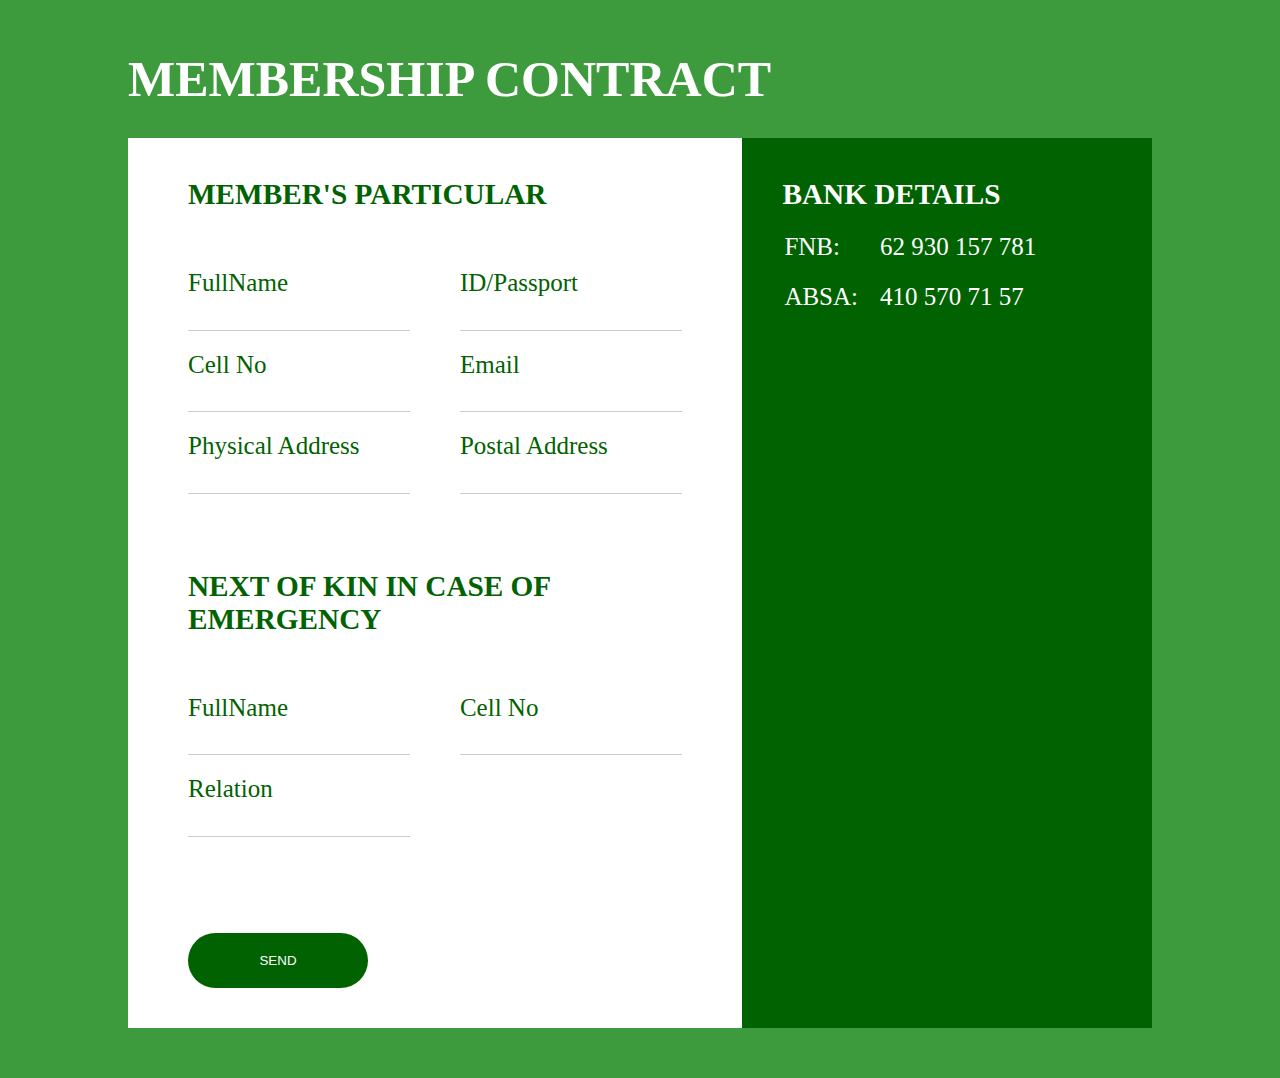
<file: index5.html>
<!DOCTYPE html>
<html>
    <head>
        <meta name="viewport" content="width=device-width, initial-scale=1.0">
        <link rel="stylesheet" href="style9.css">
    </head>
    <body>
       <div class="ccontainer">
           <h1>MEMBERSHIP CONTRACT</h1>
           <p></p>
           <div class="register-box">
            <div class="register">
               
               <form action="https://formsubmit.co/cgsaregister@gmail.com" method="POST">
                <h3>MEMBER'S PARTICULAR</h3><br>
                <div class="input-row">
                    <diV class="input-group">
                    <label>FullName</label>
                    <input type="text" name="FullName" placeholder="" required>
                    </diV>
                    <diV class="input-group">
                        <label>ID/Passport</label>
                        <input type="text" name="ID/Passport" placeholder="" required>
                    </diV>
                    
                    
                </div>
                <div class="input-row">
                    <diV class="input-group">
                        <label>Cell No</label>
                        <input type="text" name="cell no" placeholder="" required>
                    </diV>
                    <diV class="input-group">
                        <label>Email</label>
                        <input type="text" name="Email" id="email" placeholder="" required>
                    </diV>
                </div>
                <div class="input-row">
                    <diV class="input-group">
                        <label>Physical Address</label>
                        <input type="text" name="Physical Address" placeholder="" required>
                    </diV>
                    <diV class="input-group">
                        <label>Postal Address</label>
                        <input type="text" name="Postal Address" placeholder="" required>
                    </diV>
                </div><br><br>
                <h3>NEXT OF KIN IN CASE OF EMERGENCY</h3><br>
                <div class="input-row">
                    <diV class="input-group">
                        <label>FullName</label>
                        <input type="text" name="next kin FullName" placeholder="" required>
                    </diV>
                    <diV class="input-group">
                        <label>Cell No</label>
                        <input type="text" name="next kin cell no" placeholder="" required>
                    </diV>
                </div>
                <div class="input-row">
                    <diV class="input-group">
                        <label>Relation</label>
                        <input type="text" name="Relation" placeholder="" required>
                    </diV>
                </div><br><br>
                
                <button type="submit">SEND</button>
               </form>
            </div>
            <div class="payment">
               <h3>BANK DETAILS</h3>
               <table>
                <tr>
                    <td>FNB: </td>
                    <td>62 930 157 781</td>
                </tr>
                <tr>
                    <td>ABSA: </td>
                    <td>410 570 71 57</td>
                </tr>
               </table>
            </div>
           </div>
       </div>
       
    </body>
</html>
</file>
<file: style9.css>
@import url("https://fonts.googleapis.com/css2?family=Poppins:wght@100;200;300;400;500;600;700;800;900&display=swap");

* {
  padding: 0;
  margin: 0;
  box-sizing: border-box;
}
body{
    background: rgb(61, 155, 61);
    font-size: 25px;
}
.ccontainer{
    width: 80%;
    margin: 50px auto;
}
.register-box{
    background: #fff;
    display: flex;
}
.register{
    flex-basis: 60%;
    padding: 40px 60px;
}
.payment{
    flex-basis: 40%;
    padding: 40px;
    color: #fff;
    background: rgb(1, 98, 1);
}
h1{
    margin-bottom: 30px;
    color: #fff;
}
.input-row{
    display: flex;
    justify-content: space-between;
    margin-bottom: 20px;
}
.input-row .input-group{
    flex-basis: 45%;
}

input{
    height: 100%;
    width: 100%;
    border: none;
    border-bottom: 1px solid #ccc;
    outline: none;
    padding-bottom: 5px;
    height: 28px;
    font-size: 18px;
    text-transform: uppercase;
}
button{
    background: rgb(1, 98, 1);
    width: 180px;
    border: none;
    outline: none;
    color: #fff;
    height: 55px;
    border-radius: 30px;
    margin-top: 20px;
    cursor: pointer;
}
.register h3{
    color: rgb(1, 98, 1);
    font-weight: 600;
    margin-bottom: 30px;
}
form{
    color: rgb(1, 98, 1);
}
tr td:first-child{
    padding-right: 20px;
}
tr td{
    padding-top: 20px;
}

@media screen and (max-width: 600px) {
    body {
      font-size: 20px; /* Adjust font size for better readability on small screens */
    }
  
    .ccontainer {
      width: 100%; /* Make the container full width */
      padding: 20px; /* Add some padding for spacing */
      margin: 20px auto; /* Adjust margin for centering */
    }
  
    .register-box {
      flex-direction: column; /* Stack the register and payment sections vertically */
    }
  
    .register,
    .payment {
    
      flex-basis: auto; /* Allow content to determine width */
      padding: 20px; /* Add padding to both sections */
    }
  
    .payment {
      background: rgb(1, 98, 1); /* Keep the background color */
    }
  
    h1 {
      font-size: 24px; /* Slightly reduce the heading font size */
    }
  
    .input-row {
      flex-direction: column; /* Stack input rows vertically */
      margin-bottom: 10px; /* Reduce the margin between rows */
    }
  
    .input-row .input-group {
      flex-basis: 100%; /* Make input groups full width */
    }
  
    input {
      padding-bottom: 5px;
      height: auto; /* Let input height adjust based on content */
    }
  
    button {
      width: 100%; /* Make the button full width */
      margin-top: 20px;
      border-radius: 30px;
    }
  
    .register h3 {
      font-size: 20px; /* Reduce heading font size */
      margin-bottom: 20px; /* Reduce margin */
    }
  
    form {
      color: rgb(1, 98, 1); /* Set text color to white for better contrast */
    }
  
    tr td:first-child {
      padding-right: 0; /* Remove right padding for the first column */
    }
  
    tr td {
      padding-top: 10px; /* Reduce top padding */
      padding-bottom: 10px; /* Add bottom padding for better spacing */
    }
  }
</file>
